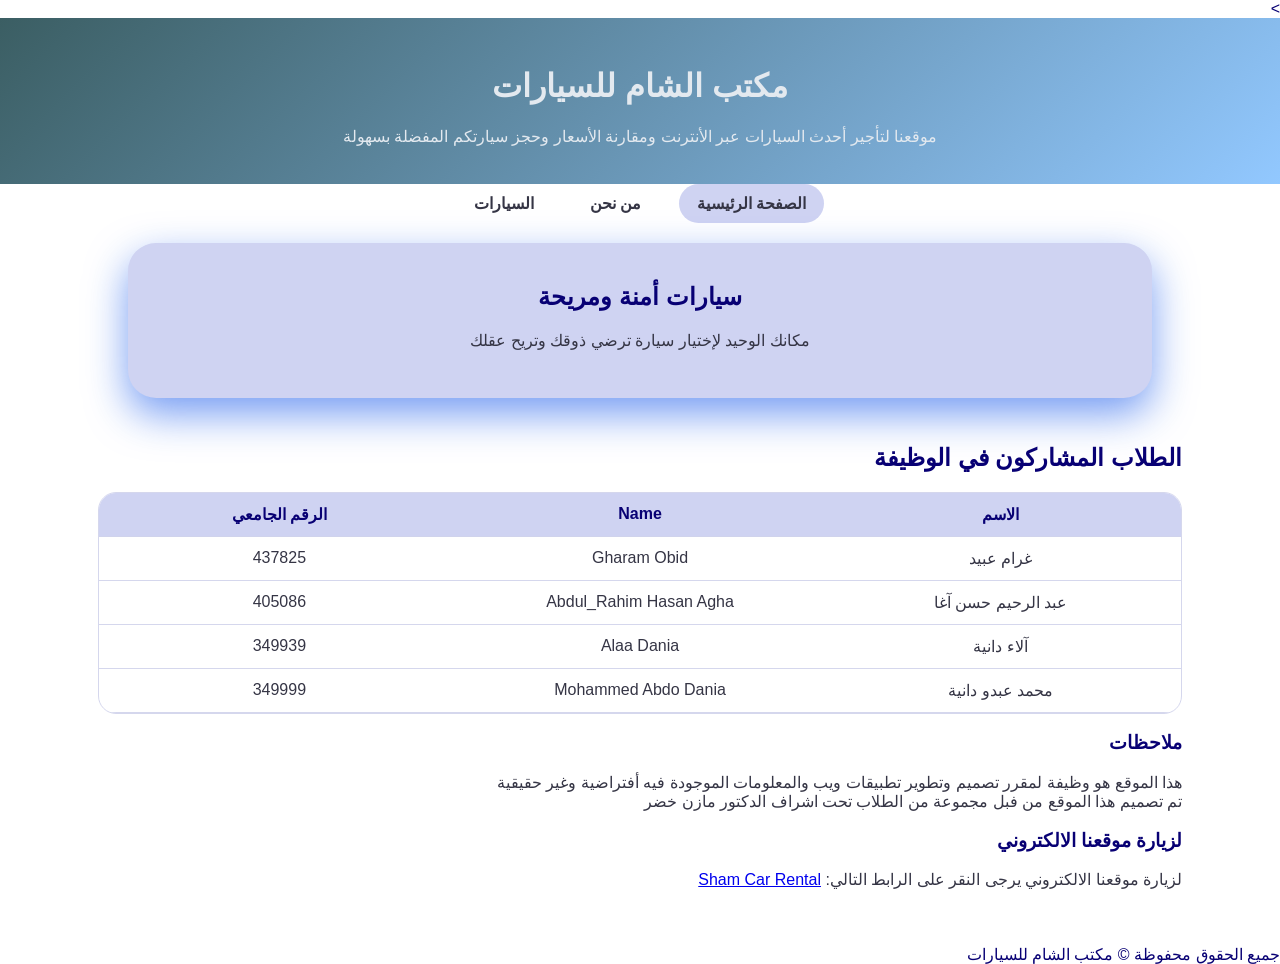
<file: index.html>
﻿<!DOCTYPE html PUBLIC "-//W3C//DTD XHTML 1.0 Strict//EN" "http://www.w3.org/TR/xhtml1/DTD/xhtml1-strict.dtd">
<html xmlns="http://www.w3.org/1999/xhtml" xml:lang="ar" lang="ar" dir="rtl">>
<html lang="ar" dir="rtl">
<head>
    <title>الصفحة الرئيسية</title>
    <link rel="stylesheet" href="Style.css" />
    <meta charset="utf-8" />
    <meta name="viewport" content="width=device-width, initial-scale=1" />
</head>
<body>
    <header >
        <h1>مكتب الشام للسيارات</h1>
        <p>موقعنا لتأجير أحدث السيارات عبر الأنترنت ومقارنة الأسعار وحجز سيارتكم المفضلة بسهولة </p>
    </header>

    <nav class="nav">
        <a href="index.html" class="active">الصفحة الرئيسية</a>
        <a href='aboutus.html'>من نحن</a>
        <a href='car.html'>السيارات</a>
    </nav>

    <section class="hero">
        <h2>سيارات أمنة ومريحة</h2>
        <p>
            مكانك الوحيد لإختيار سيارة ترضي ذوقك وتريح عقلك
        </p>
    </section>

    <div class="container">

        <h2>الطلاب المشاركون في الوظيفة</h2>

        <table >
            <thead>
                <tr>
                    <th>الاسم</th>
                    <th>Name</th>
                    <th>الرقم الجامعي</th>
                </tr>
            </thead>
            <tbody>
                <tr>
                    <td> غرام عبيد</td>
                    <td>Gharam Obid</td>
                    <td>437825</td>
                </tr>

                <tr>
                    <td>عبد الرحيم حسن آغا</td>
                    <td>Abdul_Rahim Hasan Agha</td>
                    <td>405086</td>
                </tr>

                <tr>
                    <td>آلاء دانية</td>
                    <td>Alaa Dania</td>
                    <td>349939</td>
                </tr>

                <tr>
                    <td>محمد عبدو دانية</td>
                    <td>Mohammed Abdo Dania</td>
                    <td>349999</td>
                </tr>
            </tbody>
        </table>

        <h3>ملاحظات</h3>
        <p id="c">
            هذا الموقع هو وظيفة لمقرر تصميم وتطوير تطبيقات ويب والمعلومات الموجودة فيه أفتراضية وغير حقيقية
            <br /> تم تصميم هذا الموقع من فبل مجموعة من الطلاب تحت اشراف الدكتور مازن خضر
        </p>

        <h3>لزيارة موقعنا الالكتروني</h3>
        <p id="c">
          لزيارة موقعنا الالكتروني يرجى النقر على الرابط التالي:
           <a href="https://ghrambyd998-maker.github.io/portfolio/" target="_blank"> Sham Car Rental</a>
        </p>

    </div>

    <footer>جميع الحقوق محفوظة © مكتب الشام للسيارات</footer>
    <!--ملاحظة :تم تغير اسم الملف الرئيسي من 
     home 
     الى index
     من اجل النشر على الانترنت عن طريق 
     GitHub
      الذي يدعم الصفحة الرئيسية بأسم 
      index 
      حصراً-->
</body>
</html>
</file>
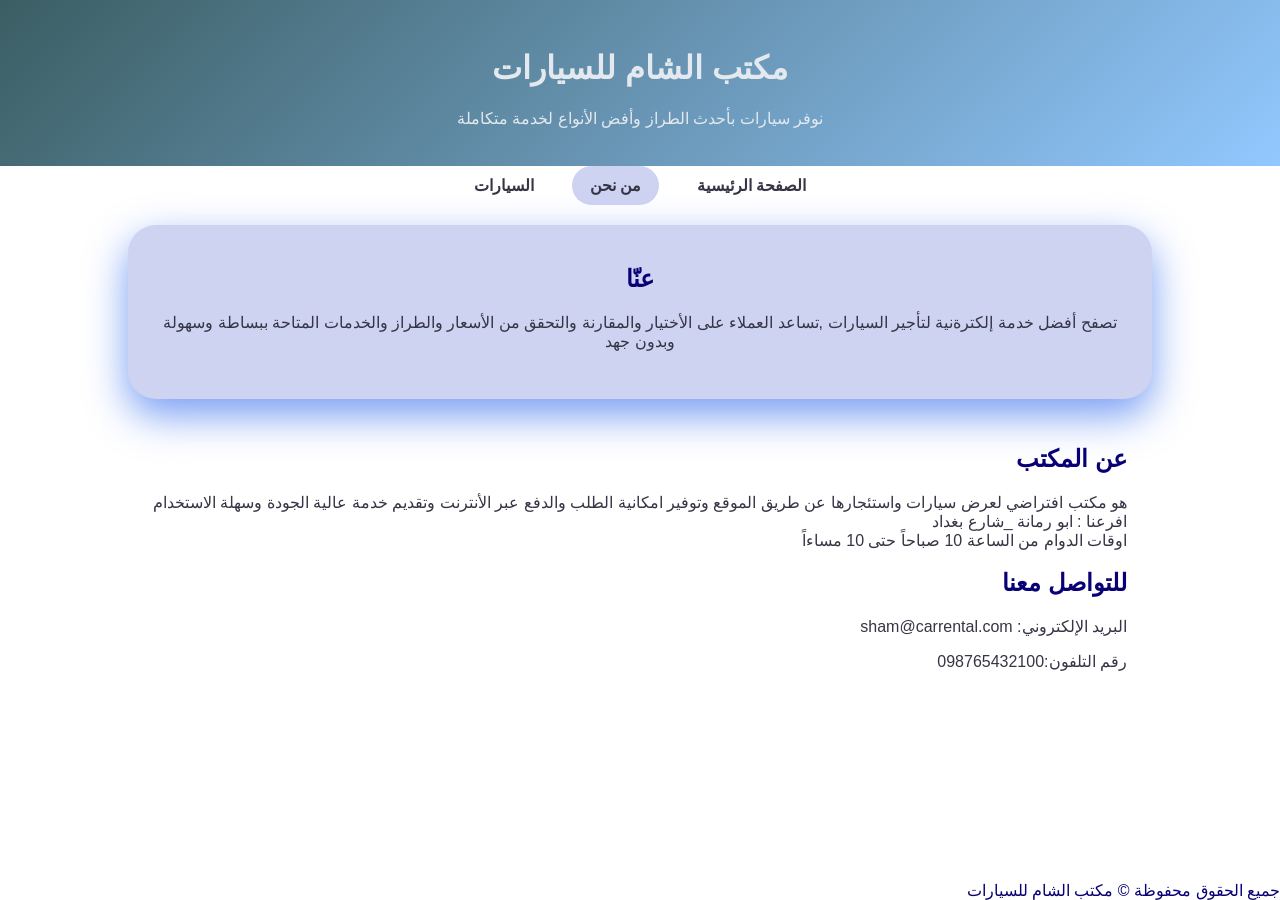
<file: aboutus.html>
﻿<!DOCTYPE html>
<html lang="ar" dir="rtl">
<head>
    <title>من نحن</title>
    <link rel="stylesheet" href="Style.css" />
    <meta charset="utf-8" />
    <meta name="viewport" content="width=device-width, initial-scale=1" />
</head>
<body>
    <header>
        <h1>مكتب الشام للسيارات</h1>
        <p>نوفر سيارات بأحدث الطراز وأفض الأنواع لخدمة متكاملة </p>
    </header>

    <nav class="nav">
        <a href="index.html">الصفحة الرئيسية</a>
        <a href='aboutus.html' class="active">من نحن</a>
        <a href='car.html'>السيارات</a>
    </nav>

    <section class="hero">
        <h2>عنّا</h2>
        <p>
            تصفح أفضل خدمة إلكترةنية لتأجير السيارات ,تساعد العملاء على الأختيار والمقارنة والتحقق من الأسعار والطراز والخدمات المتاحة ببساطة وسهولة وبدون جهد
        </p>
    </section>

    <div class="container">

        <h2>عن المكتب</h2>
        <p id="c">
            هو مكتب افتراضي لعرض سيارات واستئجارها عن طريق الموقع وتوفير امكانية الطلب والدفع عبر الأنترنت  وتقديم خدمة عالية الجودة وسهلة الاستخدام
            <br />افرعنا : ابو رمانة _شارع بغداد
            <br />اوقات الدوام من الساعة 10 صباحاً حتى 10 مساءاً
        </p>

        <h2>للتواصل معنا</h2>
        <p id="c">البريد الإلكتروني: sham@carrental.com</p>
        <p id="c">رقم التلفون:098765432100</p>

    </div>

    <footer>جميع الحقوق محفوظة © مكتب الشام للسيارات</footer>
</body>
</html>
</file>
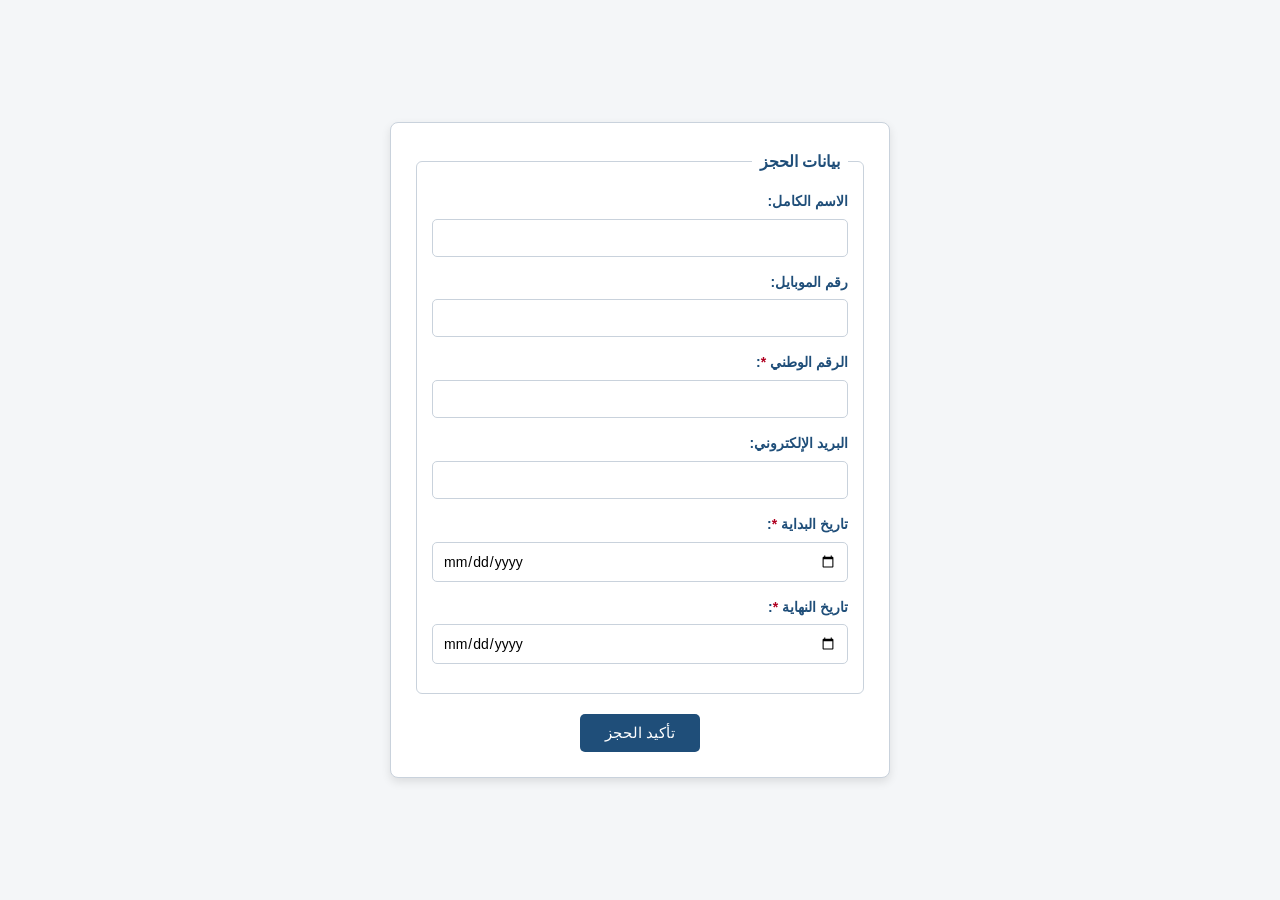
<file: Booking.html>
<!DOCTYPE html PUBLIC "-//W3C//DTD XHTML 1.0 Transitional//EN" "http://www.w3.org/TR/xhtml1/DTD/xhtml1-transitional.dtd">
<html xmlns="http://www.w3.org/1999/xhtml" lang="ar" dir="rtl">
<head>
  <meta http-equiv="Content-Type" content="text/html; charset=utf-8" />
  <meta name="viewport" content="width=device-width, initial-scale=1" />
  <title>حجز سيارة</title>
  
  <!-- ربط ملف التنسيق -->
  <link rel="stylesheet" href="Style.css" />
</head>
<body class="body-booking">

  <div class="form-container" style="margin: 30px auto;width: 80%;">
    <!-- منع إعادة تحميل الصفحة -->
    <form onsubmit="return false;">
      
      <fieldset>
        <legend>بيانات الحجز</legend>

        <div class="form-row">
          <label for="fullName">الاسم الكامل:</label>
          <input type="text" id="fullName" name="fullName" />
        </div>

        <div class="form-row">
          <label for="mobile">رقم الموبايل:</label>
          <input type="tel" id="mobile" name="mobile" />
        </div>

        <div class="form-row">
          <label for="nationalId">الرقم الوطني <span class="required">*</span>:</label>
          <input type="text" id="nationalId" name="nationalId" />
        </div>

        <div class="form-row">
          <label for="email">البريد الإلكتروني:</label>
          <input type="email" id="email" name="email" />
        </div>

        <div class="form-row">
          <label for="startDate">تاريخ البداية <span class="required">*</span>:</label>
          <input type="date" id="startDate" name="startDate" />
        </div>

        <div class="form-row">
          <label for="endDate">تاريخ النهاية <span class="required">*</span>:</label>
          <input type="date" id="endDate" name="endDate" />
        </div>
      </fieldset>

      <div class="btn-container">
        <!-- زر التأكيد يستدعي الدالة -->
        <button type="button" onclick="processBooking()" class="btn">تأكيد الحجز</button>
      </div>

    </form>
  </div>

  <!-- نافذة الإشعار بدون أي عناوين إضافية -->
  <div id="resultModal" class="modal" style="display: none;">
    <div class="modal-content">
      <div id="resultDetails"></div>
      <div class="btn-container">
        <button type="button" onclick="confirmBooking()" class="btn">تأكيد</button>
        <button type="button" onclick="closeModal()" class="btn">إلغاء</button>
      </div>
    </div>
  </div>

  <!-- ربط ملف الجافاسكريبت في النهاية -->
  <script src="myFunctions.js" defer></script>

</body>
</html>
</file>
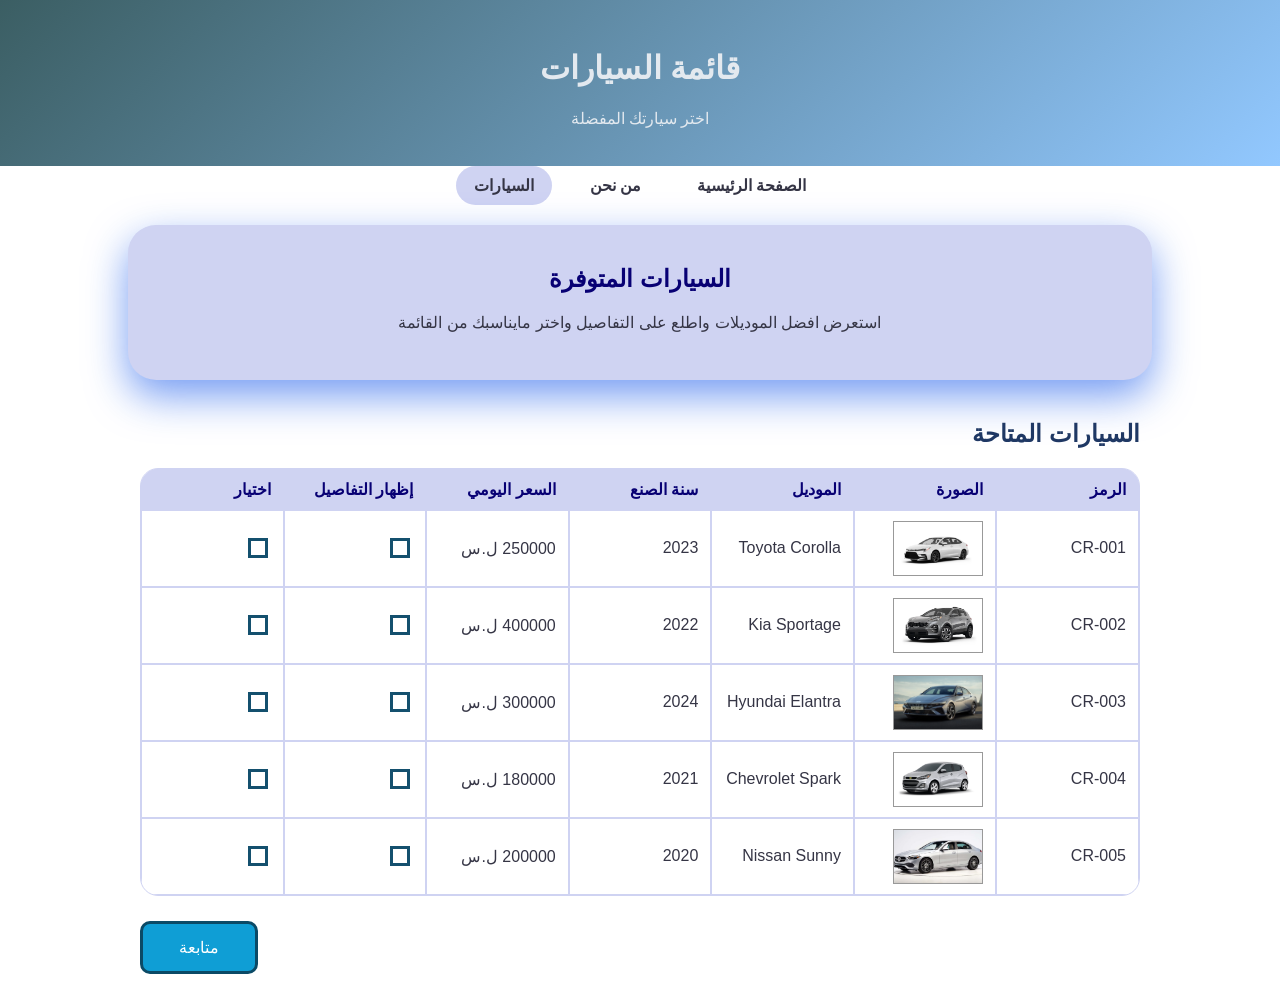
<file: car.html>
<?xml version="1.0" encoding="UTF-8"?>
<!DOCTYPE html PUBLIC "-//W3C//DTD XHTML 1.0 Transitional//EN" "http://www.w3.org/TR/xhtml1/DTD/xhtml1-transitional.dtd">
<html xmlns="http://www.w3.org/1999/xhtml" dir="rtl" lang="ar" xml:lang="ar">
  <head>
    <meta http-equiv="Content-Type" content="text/html; charset=UTF-8" />
    <meta name="viewport" content="width=device-width, initial-scale=1" />
    <title>السيارات</title>
    <link rel="stylesheet" type="text/css" href="Style.css" />
    <script type="text/javascript" src="myFunctions.js" defer></script>
  </head>
  <body>
    <header >
      <h1>قائمة السيارات</h1>
      <p>اختر سيارتك المفضلة</p>
  </header>

  <nav class="nav">
      <a href="index.html">الصفحة الرئيسية</a>
      <a href='aboutus.html'>من نحن</a>
      <a href='car.html' class="active ">السيارات</a>
  </nav>

  <section class="hero">
      <h2>السيارات المتوفرة</h2>
      <p>
        استعرض افضل الموديلات واطلع على التفاصيل واختر مايناسبك من القائمة
      </p>
  </section>
    <div class="cars-page">
      <h2 class="cars-title">السيارات المتاحة</h2>

      <table class="cars-table">
        <thead>
          <tr>
            <th>الرمز</th>
            <th>الصورة</th>
            <th>الموديل</th>
            <th>سنة الصنع</th>
            <th>السعر اليومي</th>
            <th>إظهار التفاصيل</th>
            <th>اختيار</th>
          </tr>
        </thead>

        <tbody>
          <tr class="car-row">
            <td>CR-001</td>
            <td>
              <img
                class="car-img"
                src="images/car1.jpg.png"
                alt="Toyota Corolla"
              />
            </td>
            <td class="en">Toyota Corolla</td>
            <td class="en">2023</td>
            <td>250000 ل.س</td>
            <td><input type="checkbox" class="show-details" /></td>
            <td><input type="checkbox" class="select-car" /></td>
          </tr>
          <tr class="details-row">
            <td colspan="7">
              <div class="details-content">
                <span><b>نوع الوقود:</b> بنزين</span>
                <span><b>ناقل الحركة:</b> أوتوماتيك</span>
                <span><b>عدد المقاعد:</b> 5</span>
                <span><b>عدد الكيلومترات:</b> 45000</span>
                <span><b>اللون:</b> أبيض</span>
              </div>
            </td>
          </tr>

          <tr class="car-row">
            <td>CR-002</td>
            <td>
              <img
                class="car-img"
                src="images/car2.jpg.png"
                alt="Kia Sportage"
              />
            </td>
            <td class="en">Kia Sportage</td>
            <td class="en">2022</td>
            <td>400000 ل.س</td>
            <td><input type="checkbox" class="show-details" /></td>
            <td><input type="checkbox" class="select-car" /></td>
          </tr>
          <tr class="details-row">
            <td colspan="7">
              <div class="details-content">
                <span><b>نوع الوقود:</b> بنزين</span>
                <span><b>ناقل الحركة:</b> أوتوماتيك</span>
                <span><b>عدد المقاعد:</b> 5</span>
                <span><b>عدد الكيلومترات:</b> 38000</span>
                <span><b>اللون:</b> رمادي</span>
              </div>
            </td>
          </tr>

          <tr class="car-row">
            <td>CR-003</td>
            <td>
              <img
                class="car-img"
                src="images/car3.jpg.png"
                alt="Hyundai Elantra"
              />
            </td>
            <td class="en">Hyundai Elantra</td>
            <td class="en">2024</td>
            <td>300000 ل.س</td>
            <td><input type="checkbox" class="show-details" /></td>
            <td><input type="checkbox" class="select-car" /></td>
          </tr>
          <tr class="details-row">
            <td colspan="7">
              <div class="details-content">
                <span><b>نوع الوقود:</b> بنزين</span>
                <span><b>ناقل الحركة:</b> أوتوماتيك</span>
                <span><b>عدد المقاعد:</b> 5</span>
                <span><b>عدد الكيلومترات:</b> 12000</span>
                <span><b>اللون:</b> أسود</span>
              </div>
            </td>
          </tr>

          <tr class="car-row">
            <td>CR-004</td>
            <td>
              <img
                class="car-img"
                src="images/car4.jpg.png"
                alt="Chevrolet Spark"
              />
            </td>
            <td class="en">Chevrolet Spark</td>
            <td class="en">2021</td>
            <td>180000 ل.س</td>
            <td><input type="checkbox" class="show-details" /></td>
            <td><input type="checkbox" class="select-car" /></td>
          </tr>
          <tr class="details-row">
            <td colspan="7">
              <div class="details-content">
                <span><b>نوع الوقود:</b> بنزين</span>
                <span><b>ناقل الحركة:</b> عادي (يدوي)</span>
                <span><b>عدد المقاعد:</b> 4</span>
                <span><b>عدد الكيلومترات:</b> 62000</span>
                <span><b>اللون:</b> أحمر</span>
              </div>
            </td>
          </tr>

          <tr class="car-row">
            <td>CR-005</td>
            <td>
              <img
                class="car-img"
                src="images/car5.jpg.png"
                alt="Nissan Sunny"
              />
            </td>
            <td class="en">Nissan Sunny</td>
            <td class="en">2020</td>
            <td>200000 ل.س</td>
            <td><input type="checkbox" class="show-details" /></td>
            <td><input type="checkbox" class="select-car" /></td>
          </tr>
          <tr class="details-row">
            <td colspan="7">
              <div class="details-content">
                <span><b>نوع الوقود:</b> بنزين</span>
                <span><b>ناقل الحركة:</b> عادي (يدوي)</span>
                <span><b>عدد المقاعد:</b> 5</span>
                <span><b>عدد الكيلومترات:</b> 78000</span>
                <span><b>اللون:</b> فضي</span>
              </div>
            </td>
          </tr>
        </tbody>
      </table>

      <div class="cars-actions">
        <a href="Booking.html" class="cars-btn">متابعة</a>
      </div>
    </div>
  </body>
</html>
</file>
<file: Style.css>
﻿body {
    display: flex;
    flex-direction: column;
    min-height: 100vh;
    min-width: 320px;
    max-width: 100vw;
    overflow-x: hidden;
    margin: 0;
    font-family: Arial, sans-serif;
    color:#080074;
 
}
header {
    background: linear-gradient(136deg,  #3b5e63, #92c8ff);
    color: #e3e9ef;
    padding: 28px 18px 22px;
    text-align: center;
}
.nav {
    display:flex;
    justify-content:center;
    gap:20px;
    direction:rtl;
  
}

.nav a{
     padding:10px 18px;
    text-decoration:none;
    color: var(--text);
    font-weight:bold;
   
    border-radius: 999px;
    transition: background 0.2s ease, color 0.2s ease;
}
.nav a:hover,nav a.active{
    background-color: var(--bg);
  
    
   
}

 .hero p {
        color:  var(--text);
    
    }
 .container td{
      color:  var(--text);
 }
.hero {
    background: var(--bg);
    border-radius: 28px;
    margin: 20px auto 0;
    padding: 28px 26px;
    width: 80%;
    box-shadow: 0 16px 40px rgb(18 84 235 / 58%);
    text-align: center;
    padding: 20px 14px 32px;
}
   

.container {
    direction:rtl;
    flex: 1;
    max-width: 1120px;
    margin: 0 auto;
    padding: 26px 18px 40px;
}


table {
    width: 100%;
    table-layout: fixed;
    border-collapse: separate;
    border-radius: 18px;
    overflow: hidden;
    border-spacing: 0;
    border: 1px solid rgba(209 211 236 / 90%);
}

thead{
    background-color: var(--bg);
    position:static;
    top:0;
    z-index:10;
}

td,th{
    padding:12px 15px;
    text-align:center;
    border-bottom:1px solid rgba(209 211 236 / 90%);
  background-color:transparent ;
}

tbody tr {
    transition: background-color 0.2 ease;
    cursor: pointer;
}

tbody tr :hover {
    background-color: var(--bg);
   transform:none; 
}
#c{
     color:  var(--text);
}
:root{
    --bg:#cfd3f2;
    --text: #353545;
}


.cars-page {
    width: 95%;
    max-width: 1000px;
    margin: 20px auto;
  color: var(--text) ;
 }
  
 
 .cars-title {
    text-align: right;
    color: #1f3864;
  }
  
  .cars-table {
    width: 100%;
    table-layout: fixed;
    border-collapse: separate;
    border: 1px solid var(--bg);
    background-color: #fff;
    
  }
  
  .cars-table th,
  .cars-table td {
    border: 1px solid  var(--bg);
    padding: 10px 12px;
    text-align: right;
    vertical-align: middle;
  }
  
  .cars-table th {
    background-color:var(--bg);
    font-size: 16px;
    color: #080074;
  }
  
  
  .car-img {
    width: 90px;
    height: 55px;
    object-fit: cover;
    border: 1px solid #999;
    background-color: #eee;
  }
  
  .cars-table input[type="checkbox"] {
    -webkit-appearance: none;
    appearance: none;
    width: 20px;
    height: 20px;
    border: 3px solid #14506e;
    background-color: #fff;
    cursor: pointer;
    vertical-align: middle;
  }
  
  .cars-table input[type="checkbox"]:checked {
    background-color: #14506e;
    box-shadow: inset 0 0 0 3px #fff;
  }
  
  .details-row {
    display: none;
   background-color: #eaf0fb;
   
  }

  .cars-table .details-row.is-visible {
    display: table-row;
  }
  
  .cars-table .details-row > td[colspan="7"] {
    width: 100%;
    max-width: 100%;
    box-sizing: border-box;
    padding: 12px 16px;
    line-height: 2;
    background-color: #eaf0fb;
  }

  .cars-table .details-row .details-content {
    display: flex;
    align-items: center;
    justify-content: space-between;
    gap: 16px;
    width: 100%;
    min-width: 0;
    max-width: 100%;
    overflow-x: auto;
    white-space: nowrap;
  }

  .cars-table .details-row .details-content span {
    flex: 0 0 auto;
  }
  
  .cars-actions {
    margin-top: 25px;
    text-align: left;
  }
  
  .cars-btn {
    display: inline-block;
    background-color: #0f9ed5;
    color: #fff;
    border: 3px solid #0b4a66;
    border-radius: 10px;
    padding: 14px 36px;
    font-size: 16px;
    text-decoration: none;
  }
  
  .cars-btn:hover {
    background-color: #0b82b0;
  }
  * {
  box-sizing: border-box;
}

body.body-booking {
  margin: 0;
  padding: 0;
  font-family: Tahoma, Arial, sans-serif;
  background-color: #f4f6f8;
  color: #222222;
  line-height: 1.7;
  display: flex;
  justify-content: center;
  align-items: center;
  min-height: 100vh;
}

.form-container {
  width: 100%;
  max-width: 500px;
  background-color: #ffffff;
  border: 1px solid #c9d2dc;
  border-radius: 8px;
  padding: 25px;
  box-shadow: 0 4px 10px rgba(0, 0, 0, 0.1);
}

fieldset {
  border: 1px solid #c9d2dc;
  border-radius: 6px;
  padding: 15px;
  margin: 0 0 20px 0;
}

legend {
  color: #1f4e79;
  font-weight: bold;
  padding: 0 8px;
}

.form-row {
  margin-bottom: 14px;
}

.form-row label {
  display: block;
  margin-bottom: 5px;
  font-weight: bold;
  color: #1f4e79;
  font-size: 14px;
}

.form-row input {
  width: 100%;
  padding: 10px;
  border: 1px solid #c9d2dc;
  border-radius: 5px;
  font-family: Tahoma, Arial, sans-serif;
  font-size: 14px;
}

.form-row input:focus {
  outline: none;
  border-color: #d9822b;
}

.required {
  color: #b00020;
}

.btn-container {
  text-align: center;
  margin-top: 15px;
}

.btn {
  background-color: #1f4e79;
  color: #ffffff;
  border: none;
  border-radius: 5px;
  padding: 10px 25px;
  font-family: Tahoma, Arial, sans-serif;
  font-size: 15px;
  cursor: pointer;
  margin: 0 5px;
}

.btn:hover {
  opacity: 0.9;
}

/* تنسيق نافذة الإشعار */
.modal {
  display: none; 
  position: fixed;
  z-index: 9999;
  left: 0;
  top: 0;
  width: 100%;
  height: 100%;
  background-color: rgba(0, 0, 0, 0.6);
  padding: 20px;
  overflow-y: auto;
}

.modal-content {
  background-color: #ffffff;
  max-width: 450px;
  margin: 50px auto;
  padding: 25px;
  border-radius: 8px;
  border-top: 5px solid #d9822b; 
  box-shadow: 0 5px 20px rgba(0, 0, 0, 0.3);
}

#resultDetails {
  margin: 0 0 15px 0;
  padding: 15px;
  background-color: #f7f9fb;
  border: 1px solid #c9d2dc;
  border-radius: 6px;
  font-size: 14px;
}

#resultDetails p {
  margin: 8px 0;
}
</file>
